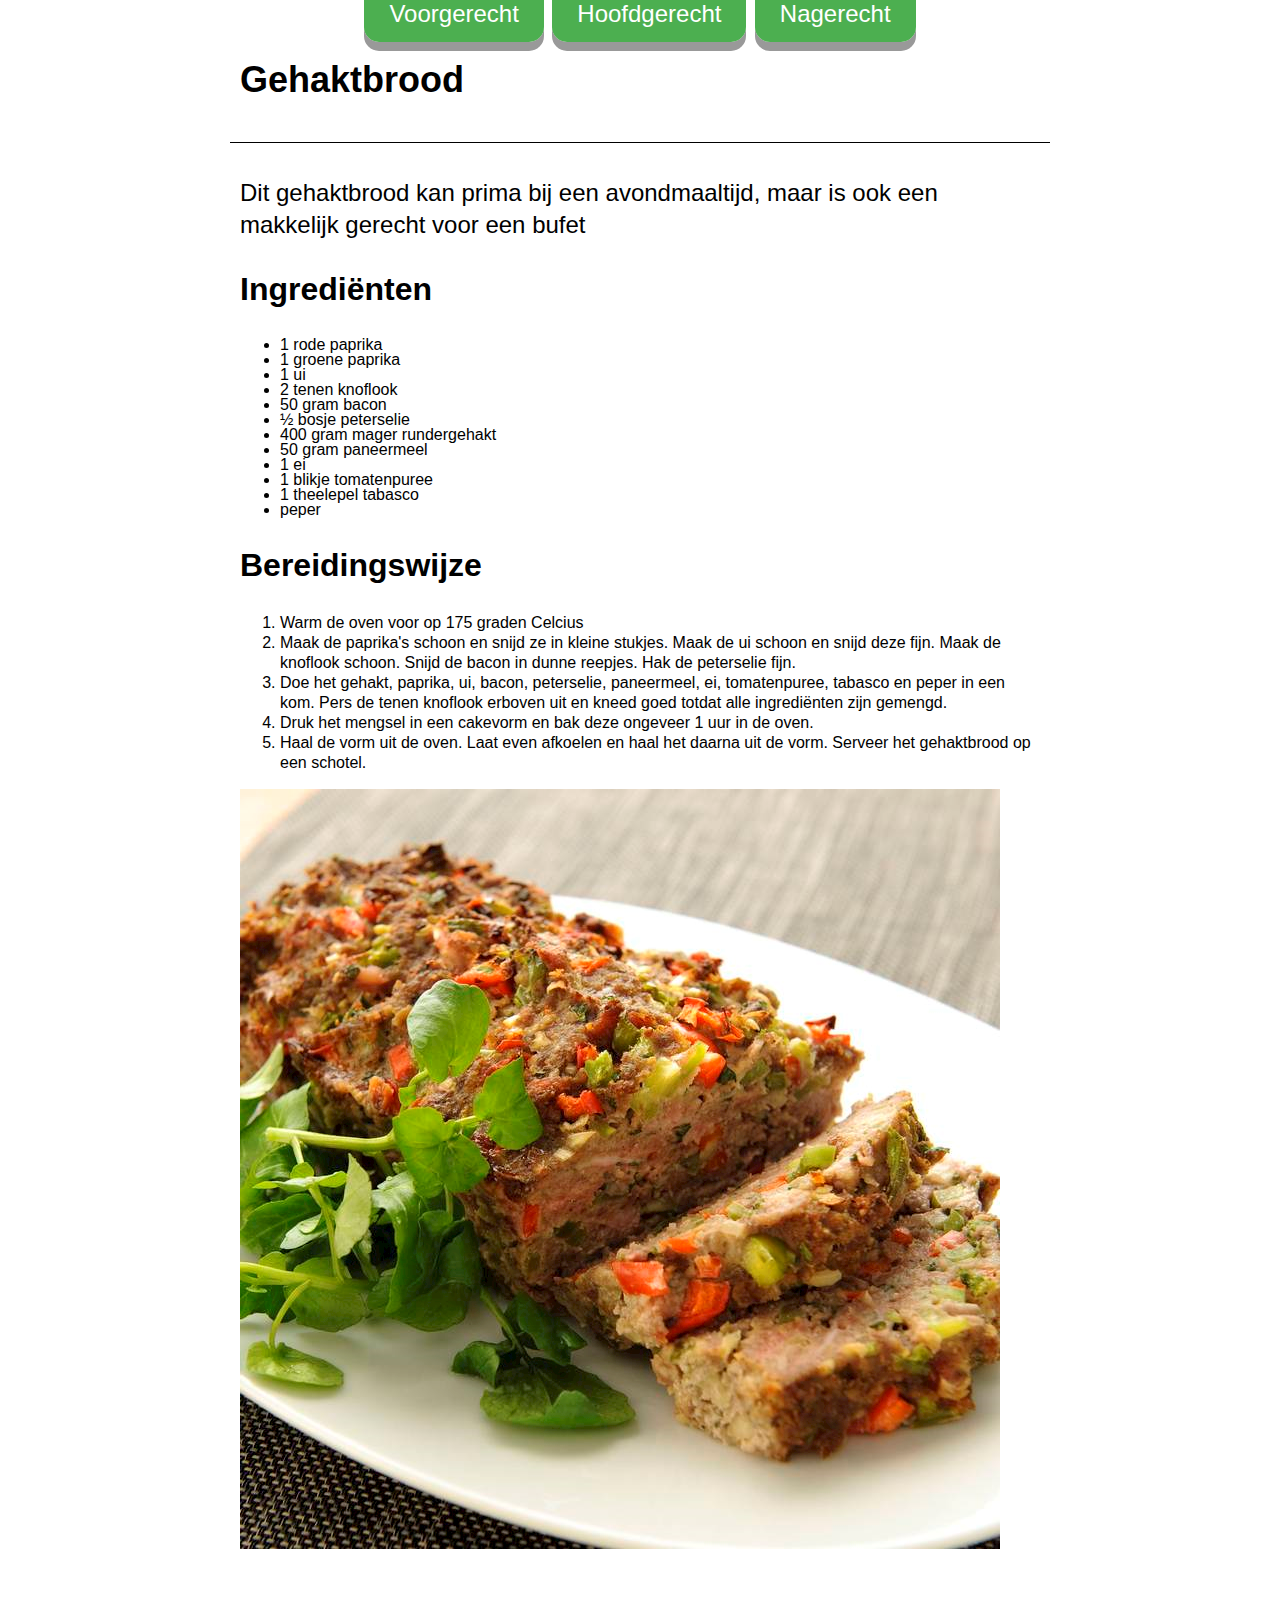
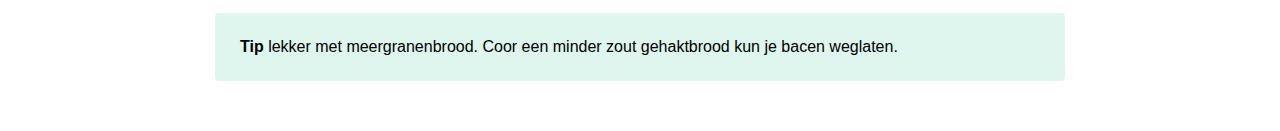
<file: index.html>
<!DOCTYPE html>
<html lang="nl">
    <head>
        <meta charset="utf-8">
        <title>O - 1 - Wk5</title>
        <link rel="stylesheet" href="css/index.css">
    </head>
    <body>
        <div class="Menu">
                <a href="Voorgerecht.html" class="button">Voorgerecht</a>
                <a href="#" class="button">Hoofdgerecht</a>
                <a href="Nagerecht.html" class="button">Nagerecht</a>
        </div>
        <div class="title">
            <h1>Gehaktbrood</h1></div>
        <div class="Main">
            
            <p class="pareen">Dit gehaktbrood kan prima bij een avondmaaltijd, maar is ook een makkelijk gerecht voor een bufet</p>
            <h3>Ingrediënten</h3>
            
                <ul class="Ingre">
                    <li>1 rode paprika</li>
                    <li>1 groene paprika</li>
                    <li>1 ui</li>
                    <li>2 tenen knoflook</li>
                    <li>50 gram bacon</li>
                    <li>½ bosje peterselie</li>
                    <li>400 gram mager rundergehakt</li>
                    <li>50 gram paneermeel</li>
                    <li>1 ei</li>
                    <li>1 blikje tomatenpuree</li>
                    <li>1 theelepel tabasco</li>
                    <li>peper</li>
                </ul>

            
            <h3>Bereidingswijze</h3>
            <ol class="Stap">
                <li>Warm de oven voor op 175 graden Celcius</li>
                <li>Maak de paprika's schoon en snijd ze in kleine stukjes. Maak de ui schoon en snijd deze fijn. Maak de knoflook schoon. Snijd de bacon in dunne reepjes. Hak de peterselie fijn.</li>
                <li>Doe het gehakt, paprika, ui, bacon, peterselie, paneermeel, ei, tomatenpuree, tabasco en peper in een kom. Pers de tenen knoflook erboven uit en kneed goed totdat alle ingrediënten zijn gemengd.</li>
                <li>Druk het mengsel in een cakevorm en bak deze ongeveer 1 uur in de oven.</li>
                <li>Haal de vorm uit de oven. Laat even afkoelen en haal het daarna uit de vorm. Serveer het gehaktbrood op een schotel.</li>
            </ol>
            <img src="images/gehaktbrood.jpg" alt="foto van  gehaktbrood">
        </div>
        <div class="tip">
            <span style="font-weight: bold">Tip</span> lekker met meergranenbrood. Coor een minder zout gehaktbrood kun je bacen weglaten.


        </div>
    </body>
</html>
</file>
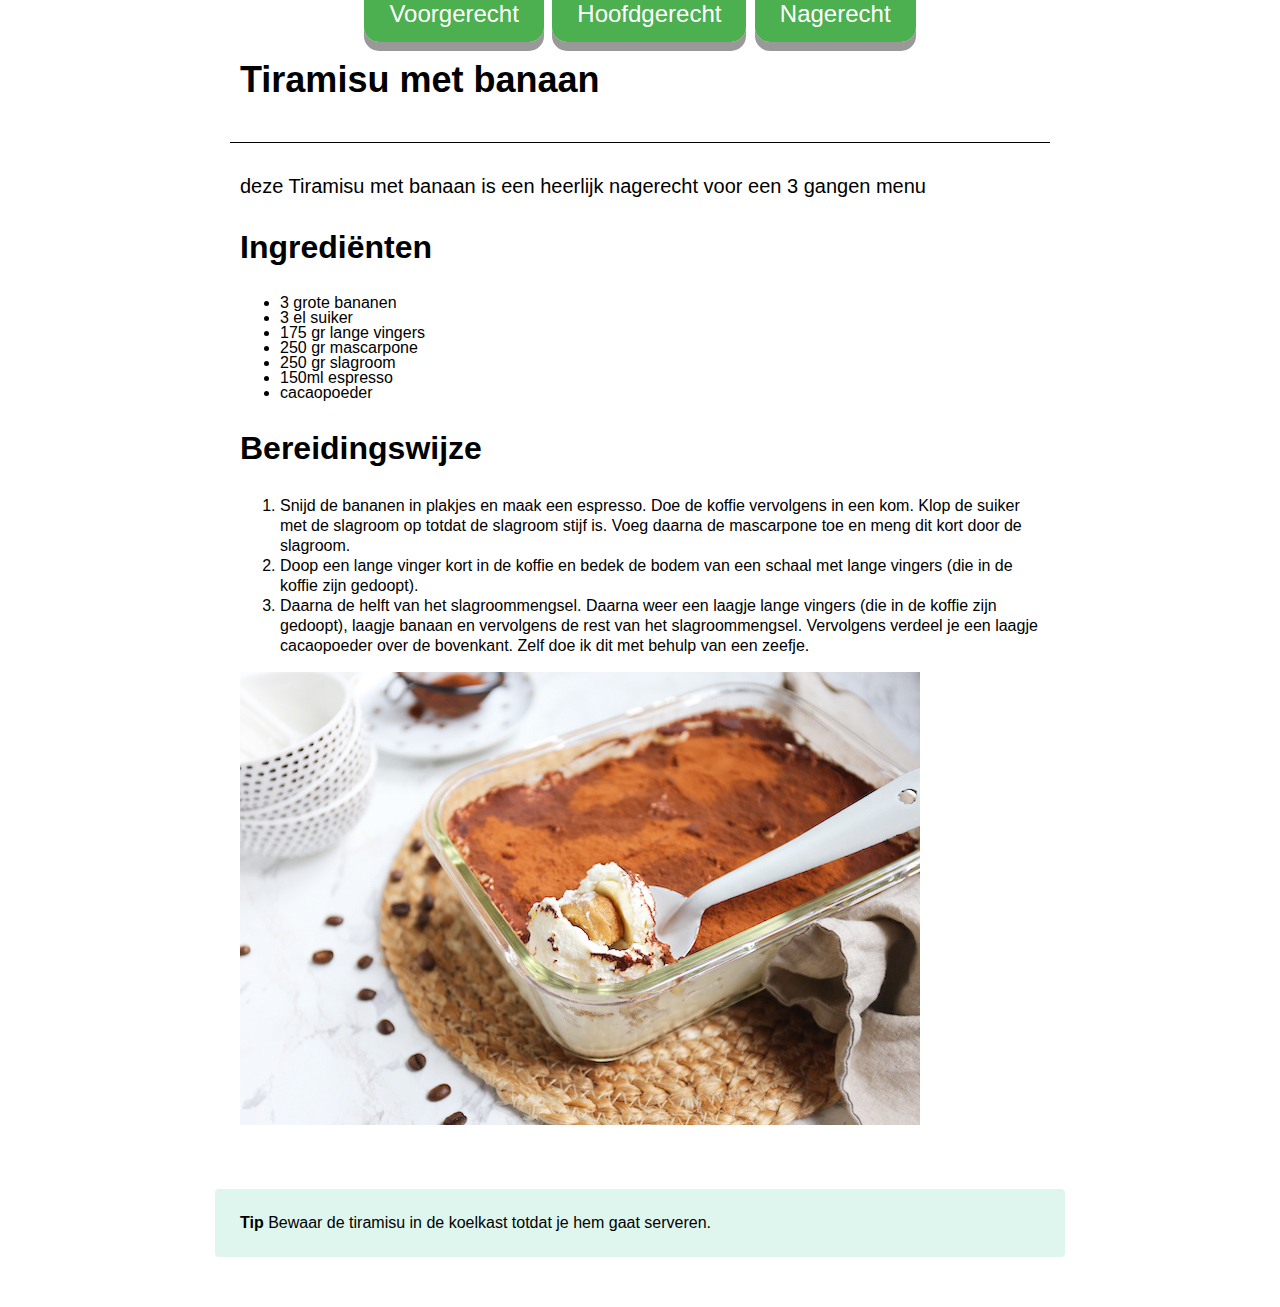
<file: Nagerecht.html>
<!DOCTYPE html>
<html lang="nl">
    <head>
        <meta charset="utf-8">
        <title>O - 1 - Wk5</title>
        <link rel="stylesheet" href="css/index.css">
    </head>
    <body>
        <div class="Menu">
                <a href="Voorgerecht.html" class="button">Voorgerecht</a>
                <a href="index.html" class="button">Hoofdgerecht</a>
                <a href="#" class="button">Nagerecht</a>
        </div>
        <div class="title">
            <h1>Tiramisu met banaan</h1></div>
        <div class="Main">
            
            <p>deze Tiramisu met banaan is een heerlijk nagerecht voor een 3 gangen menu</p>
            <h3>Ingrediënten</h3>
          
                <ul class="Ingre">
                    <li>3 grote bananen</li>
                    <li>3 el suiker</li>
                    <li>175 gr lange vingers</li>
                    <li>250 gr mascarpone</li>
                    <li>250 gr slagroom</li>
                    <li>150ml espresso</li>
                    <li>cacaopoeder</li>
                </ul>

         
            <h3>Bereidingswijze</h3>
            <ol class="Stap">
                <li>Snijd de bananen in plakjes en maak een espresso. Doe de koffie vervolgens in een kom. Klop de suiker met de slagroom op totdat de slagroom stijf is. Voeg daarna de mascarpone toe en meng dit kort door de slagroom.</li>
                <li>Doop een lange vinger kort in de koffie en bedek de bodem van een schaal met lange vingers (die in de koffie zijn gedoopt).</li>
                <li>Daarna de helft van het slagroommengsel. Daarna weer een laagje lange vingers (die in de koffie zijn gedoopt), laagje banaan en vervolgens de rest van het slagroommengsel. Vervolgens verdeel je een laagje cacaopoeder over de bovenkant. Zelf doe ik dit met behulp van een zeefje.</li>
            </ol>
            <img src="images/Tiramisu.jpg" alt="foto van  gehaktbrood">
        </div>
        <div class="tip">
            <span style="font-weight: bold">Tip</span> Bewaar de tiramisu in de koelkast totdat je hem gaat serveren.


        </div>
    </body>
</html>
</file>
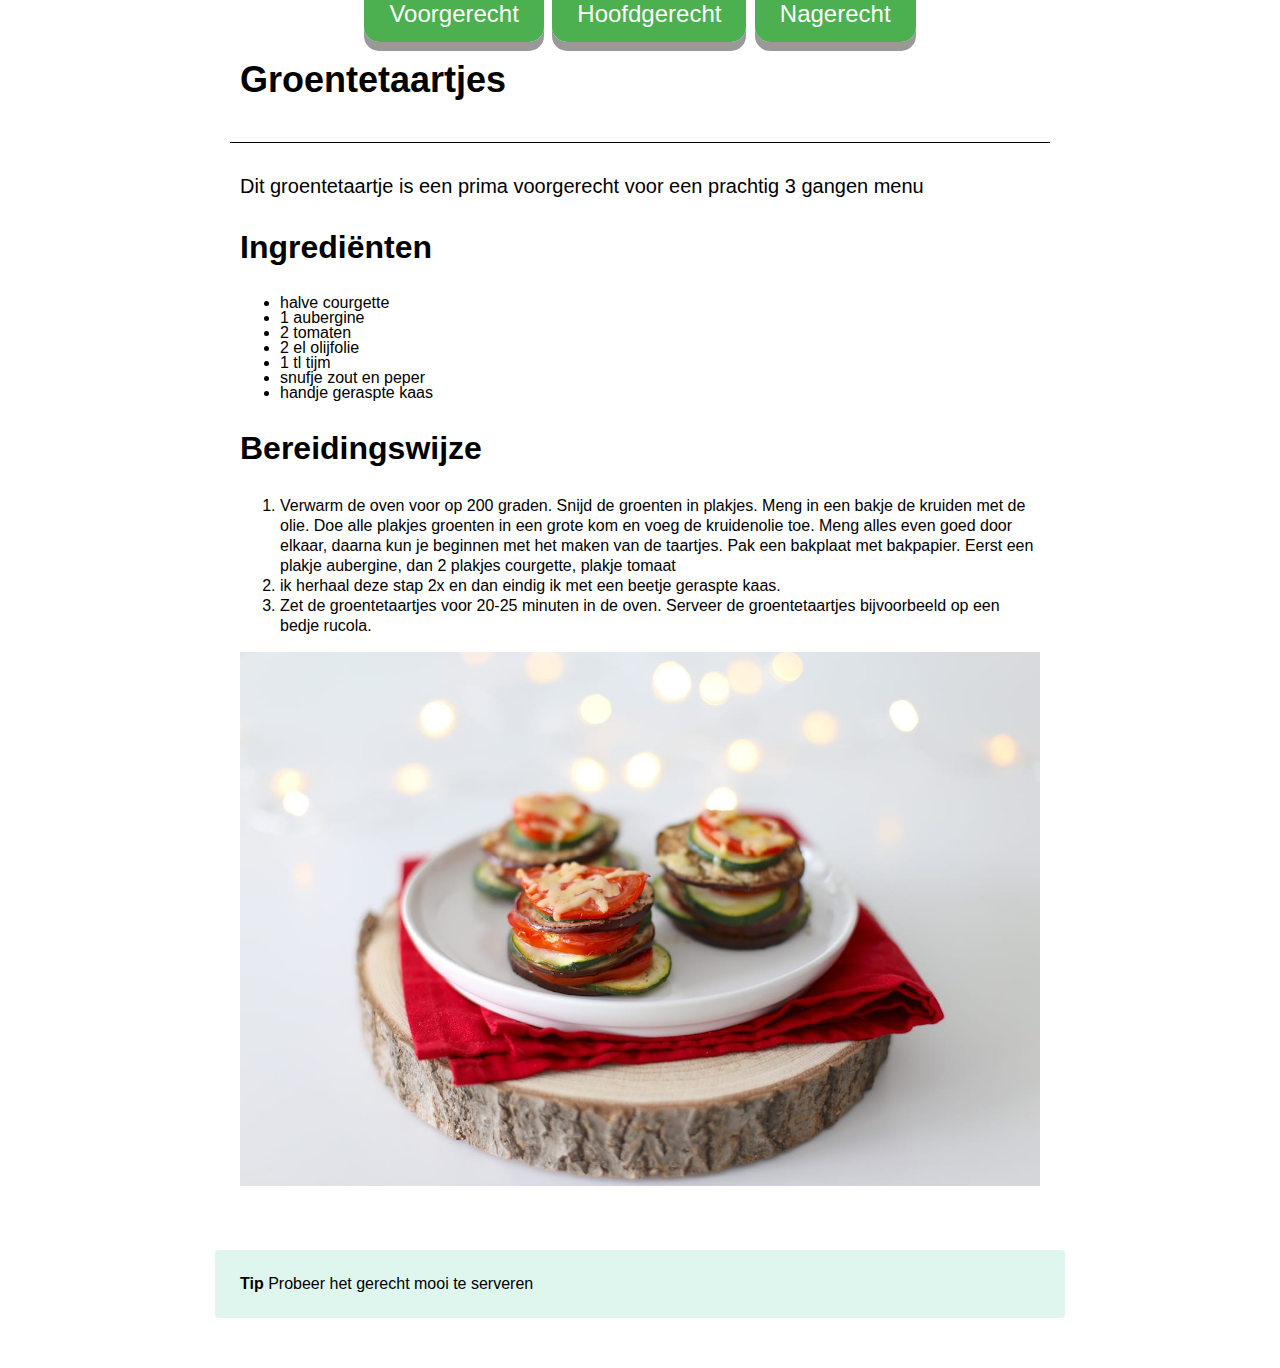
<file: Voorgerecht.html>
<!DOCTYPE html>
<html lang="nl">
    <head>
        <meta charset="utf-8">
        <title>O - 1 - Wk5</title>
        <link rel="stylesheet" href="css/index.css">
    </head>
    <body>
        <div class="Menu">
                <a href="#" class="button">Voorgerecht</a>
                <a href="index.html" class="button">Hoofdgerecht</a>
                <a href="Nagerecht.html" class="button">Nagerecht</a>
        </div>
        <div class="title">
            <h1>Groentetaartjes</h1></div>
        <div class="Main">
            
            <p>Dit groentetaartje is een prima voorgerecht voor een prachtig 3 gangen menu</p>
            <h3>Ingrediënten</h3>
          
                <ul class="Ingre">
                    <li>halve courgette</li>
                    <li>1 aubergine</li>
                    <li>2 tomaten</li>
                    <li>2 el olijfolie</li>
                    <li>1 tl tijm</li>
                    <li>snufje zout en peper</li>
                    <li>handje geraspte kaas</li>
                </ul>

          
            <h3>Bereidingswijze</h3>
            <ol class="Stap">
                <li>Verwarm de oven voor op 200 graden. Snijd de groenten in plakjes. Meng in een bakje de kruiden met de olie. Doe alle plakjes groenten in een grote kom en voeg de kruidenolie toe. Meng alles even goed door elkaar, daarna kun je beginnen met het maken van de taartjes. Pak een bakplaat met bakpapier. Eerst een plakje aubergine, dan 2 plakjes courgette, plakje tomaat</li>
                <li>ik herhaal deze stap 2x en dan eindig ik met een beetje geraspte kaas.</li>
                <li>Zet de groentetaartjes voor 20-25 minuten in de oven. Serveer de groentetaartjes bijvoorbeeld op een bedje rucola.</li>
                
            </ol>
            <img src="images/groentetaartjes.jpg" alt="foto van  gehaktbrood">
        </div>
        <div class="tip">
            <span style="font-weight: bold">Tip</span> Probeer het gerecht mooi te serveren


        </div>
    </body>
</html>
</file>
<file: css/index.css>
body {
    text-align: center;
    font-family: 'Roboto', sans-serif;
    margin: 0 auto;
}

.Main {
    width: 800px;
    padding: 10px;
    margin-top: 10px;
    margin-bottom: 50px;
    margin-right: auto;
    margin-left: auto;
    text-align: left;
    border-top: 1px solid black;
}
img{
    max-width: 100%;
    max-height: 100%
}

.title{
    border-top: none;
    text-align: left;
    width: 800px;
    padding: 10px;
    margin-right: auto;
    margin-left: auto;
}

.tip {
    width: 800px;
    padding: 25px;
    margin-top: 10px;
    margin-bottom: 50px;
    margin-right: auto;
    margin-left: auto;
    text-align: left;
    background-color: #def6ed; /*raar maar kleur komt niet overeen met wat het voorbeeld zegt*/
    border-radius: 4px;
}

.button {
    padding: 15px 25px;
    font-size: 24px;
    text-align: center;
    cursor: pointer;
    outline: none;
    color: #fff;
    background-color: #4CAF50;
    border: none;
    border-radius: 15px;
    box-shadow: 0 9px #999;
    margin: 4px 2px;
    text-decoration: none;
  }
  
  .button:hover {background-color: #3e8e41}
  
  .button:active {
    background-color: #3e8e41;
    box-shadow: 0 5px #666;
    transform: translateY(4px);
  }
  .Menu {
      text-align: center;
  }

  p{
    font-size: 20px;
    line-height: 26px;
  }
  h1{
    font-size: 36px;
    line-height: 36px;
  }
  h3{
    font-size: 32px;
    line-height: 32px;
  }
  .pareen{
      font-size: 24px;
      line-height: 32px;
  }
.Ingre{
    line-height: 15px;  /* ze eten elkaar op onder de 15 */
}
.Stap{
    line-height: 20px;
}
</file>
